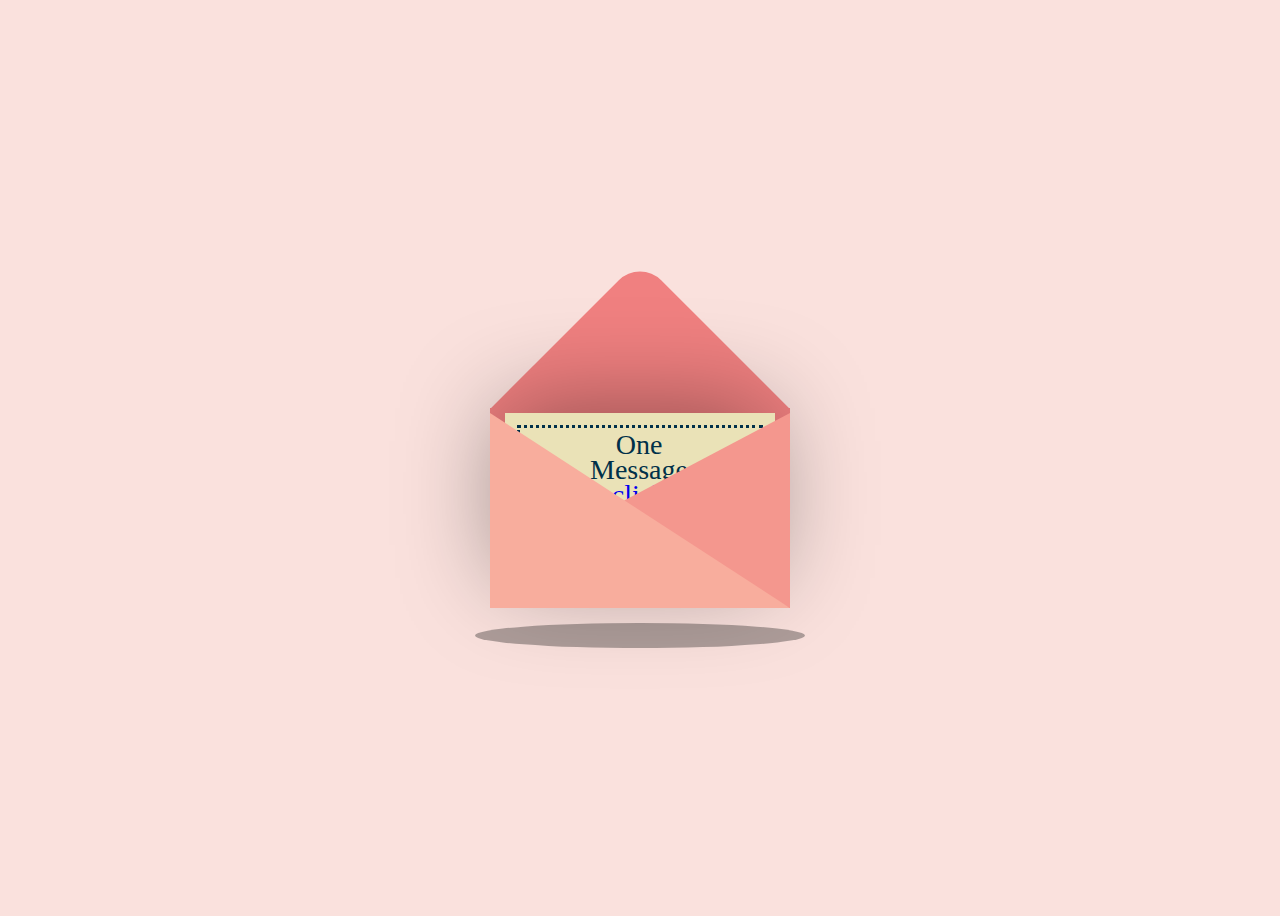
<file: index.html>
<!DOCTYPE html>
<html lang="en">
<head>
    <meta charset="UTF-8">
    <meta name="viewport" content="width=device-width, initial-scale=1.0">
    <title>Main</title>
    <link rel="stylesheet" href="index.css">
    <script src="https://cdnjs.cloudflare.com/ajax/libs/jquery/3.7.0/jquery.min.js"
    integrity="sha512-3gJwYpMe3QewGELv8k/BX9vcqhryRdzRMxVfq6ngyWXwo03GFEzjsUm8Q7RZcHPHksttq7/GFoxjCVUjkjvPdw=="
    crossorigin="anonymous" referrerpolicy="no-referrer"></script>
</head>
<body>
    <div class="container">
        <div class="valentines">
          <div class="envelope"></div>
          <div class="front"></div>
          <div class="card">
            <!-- <a href="index.html">click</a> -->
            <div class="text">One </br>  Message <br>
            <a href="1.html">click</a></div>
            <!-- <div  </div> -->
            </div>
            <!-- <div class="hearts"> -->
              <!-- <div class="one"></div>
              <div class="two"></div> -->
              <!-- <div class="three"></div>
              <div class="four"></div>
              <div class="five"></div> -->
            <!-- </div> -->
          <!-- </div> -->
        </div>
        <div class="shadow"></div>
      </div>
      <!--  -->

</body>
<script>
    $(document).ready(function () {
  $(".container")
    .mouseenter(function () {
      $(".card").stop().animate(
        {
          top: "-90px"
        },
        "slow"
      );
    })
    .mouseleave(function () {
      $(".card").stop().animate(
        {
          top: 0
        },
        "slow"
      );
    });
});
// 



</script>
</html>
</file>
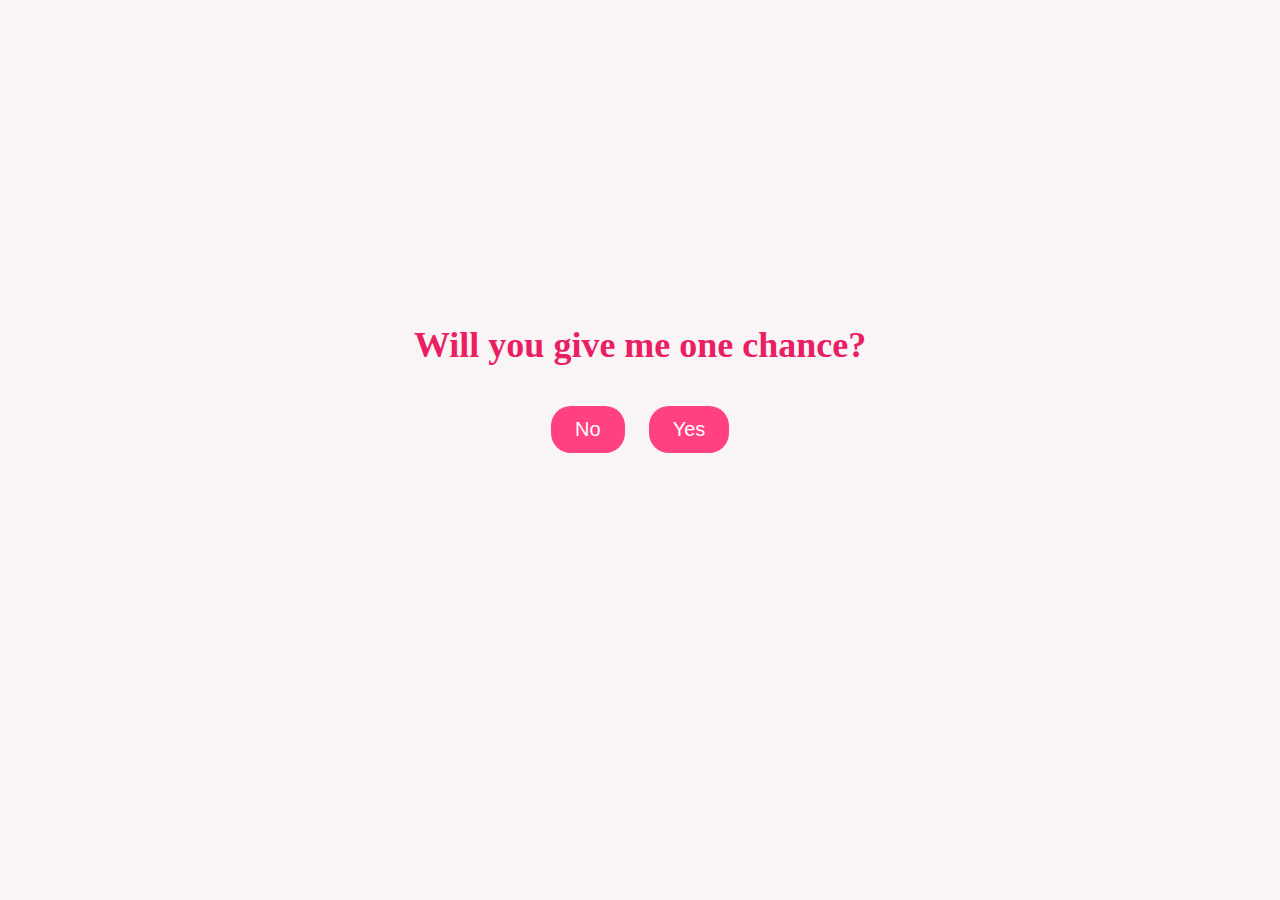
<file: 2.html>
<!DOCTYPE html>
<html>
<head>
    <title>Suprise...!</title>
    <link rel="stylesheet" type="text/css" href="2.css">
</head>
<body>
    <div class="container">
        <h1>Will you give me one chance?</h1>
        <div class="buttons">
            <button id="no-btn">No</button>
            <button id="yes-btn">Yes</button>
        </div>
        <div class="popup" id="popup">
            <p>Aww, Thank You!<br>LET START THE NEW JOURNEY FROM NOW!</p>
        </div>
    </div>
    <script>
        const noButton = document.getElementById("no-btn");
const yesButton = document.getElementById("yes-btn");
const popup = document.getElementById("popup");

noButton.addEventListener("mouseover", () => {
    noButton.style.position = "absolute";
    noButton.style.left = Math.random() * 40 + "vw";
    noButton.style.top = Math.random() * 40 + "vh";
});

yesButton.addEventListener("click", () => {
    popup.style.display = "block";
});

popup.addEventListener("click", () => {
    popup.style.display = "none";
});

// Hide the popup initially
popup.style.display = "none";

    </script>
</body>
</html>
</file>
<file: index.css>
body {
    display: flex;
    justify-content: center;
    align-items: center;
    height: 100vh;
    background-color: #fae1dd;
  }
  .container {
    position: relative;
  }
  .valentines {
    position: relative;
    top: 50px;
    cursor: pointer;
    animation: up 3s linear infinite;
  }
  .envelope {
    position: relative;
    width: 300px;
    height: 200px;
    background-color: #f08080;
  }
  
  .envelope:before {
    background-color: #f08080;
    content: "";
    position: absolute;
    width: 212px;
    height: 212px;
    transform: rotate(45deg);
    top: -105px;
    left: 44px;
    border-radius: 30px 0 0 0;
  }
  
  .card {
    position: absolute;
    background-color: #eae2b7;
    width: 270px;
    height: 170px;
    top: 5px;
    left: 15px;
    box-shadow: -5px -5px 100px rgba(0, 0, 0, 0.4);
  }
  
  .card:before {
    content: "";
    position: absolute;
    border: 3px solid #003049;
    border-style: dotted;
    width: 240px;
    height: 140px;
    left: 12px;
    top: 12px;
  }
  
  .text {
    position: absolute;
    font-family: "Brush Script MT", cursive;
    font-size: 28px;
    text-align: center;
    line-height: 25px;
    top: 19px;
    left: 85px;
    color: #003049;
  }
  
  .heart {
    background-color: #d62828;
    display: inline-block;
    height: 30px;
    margin: 0 10px;
    position: relative;
    top: 110px;
    left: 105px;
    transform: rotate(-45deg);
    width: 30px;
  }
  
  .heart:before,
  .heart:after {
    content: "";
    background-color: #d62828;
    border-radius: 50%;
    height: 30px;
    position: absolute;
    width: 30px;
  }
  
  .heart:before {
    top: -15px;
    left: 0;
  }
  
  .heart:after {
    left: 15px;
    top: 0;
  }
  .front {
    position: absolute;
    border-right: 180px solid #f4978e;
    border-top: 95px solid transparent;
    border-bottom: 100px solid transparent;
    left: 120px;
    top: 5px;
    width: 0;
    height: 0;
    z-index: 10;
  }
  
  .front:before {
    position: absolute;
    content: "";
    border-left: 300px solid #f8ad9d;
    border-top: 195px solid transparent;
    left: -120px;
    top: -95px;
    width: 0;
    height: 0;
  }
  .shadow {
    position: absolute;
    width: 330px;
    height: 25px;
    border-radius: 50%;
    background-color: rgba(0, 0, 0, 0.3);
    top: 265px;
    left: -15px;
    animation: scale 3s linear infinite;
    z-index: -1;
  }
  @keyframes up {
    0%,
    100% {
      transform: translateY(0);
    }
    50% {
      transform: translateY(-30px);
    }
  }
  @keyframes scale {
    0%,
    100% {
      transform: scaleX(1);
    }
    50% {
      transform: scaleX(0.85);
    }
  }
  .hearts {
    position: absolute;
  }
  
  .one,
  .two,
  .three,
  .four,
  .five {
    background-color: red;
    display: inline-block;
    height: 10px;
    margin: 0 10px;
    position: relative;
    transform: rotate(-45deg);
    width: 10px;
    top: 50px;
  }
  
  .one:before,
  .one:after,
  .two:before,
  .two:after,
  .three:before,
  .three:after,
  .four:before,
  .four:after,
  .five:before,
  .five:after {
    content: "";
    background-color: red;
    border-radius: 50%;
    height: 10px;
    position: absolute;
    width: 10px;
  }
  
  .one:before,
  .two:before,
  .three:before,
  .four:before,
  .five:before {
    top: -5px;
    left: 0;
  }
  
  .one:after,
  .two:after,
  .three:after,
  .four:after,
  .five:after {
    left: 5px;
    top: 0;
  }
  
  .one {
    left: 10px;
    animation: heart 1s ease-out infinite;
  }
  
  .two {
    left: 30px;
    animation: heart 2s ease-out infinite;
  }
  
  .three {
    left: 50px;
    animation: heart 1.5s ease-out infinite;
  }
  
  .four {
    left: 70px;
    animation: heart 2.3s ease-out infinite;
  }
  
  .five {
    left: 90px;
    animation: heart 1.7s ease-out infinite;
  }
  
  @keyframes heart {
    0% {
      transform: translateY(0) rotate(-45deg) scale(0.3);
      opacity: 1;
    }
    100% {
      transform: translateY(-150px) rotate(-45deg) scale(1.3);
      opacity: 0.5;
    }
  }
  
  /*  */
</file>
<file: 2.css>
body {
    font-family: Arial, sans-serif;
    text-align: center;
    margin: 0;
}

.container {
    /* padding: 20px; */
    position: absolute;
    top: 30%;
    left: 30%;

}

h1 {
    margin-bottom: 20px;
}

.buttons {
    margin: 20px;
}

button {
    font-size: 18px;
    padding: 10px 20px;
    margin: 5px;
    
}

.popup {
    display: none;
    background-color: #f9f9f9;
    border: 1px solid #ccc;
    box-shadow: 0 2px 8px rgba(0, 0, 0, 0.1);
    padding: 20px;
    position: absolute;
    top: 50%;
    left: 50%;
    transform: translate(-50%, -50%);
    z-index: 999;
}
body {
    font-family: 'Great Vibes', cursive;
    text-align: center;
    margin: 0;
    background-color: #f9f4f5; /* Soft pastel color for the background */
}

.container {
    padding: 30px;
}

h1 {
    font-size: 36px;
    margin-bottom: 30px;
    color: #e91e63; /* Romantic color for the heading */
}

.buttons {
    margin: 20px;
}

button {
    font-size: 20px;
    padding: 12px 24px;
    margin: 10px;
    border: none;
    border-radius: 20px;
    background-color: #ff4081; /* Romantic color for the buttons */
    color: #fff;
    cursor: pointer;
    transition: background-color 0.3s ease;
}

button:hover {
    background-color: #ff5c8d; /* Lighter shade on hover for a soft effect */
}

.popup {
    display: none;
    background-color: #fff;
    border: 1px solid #e91e63; /* Romantic color for the border */
    border-radius: 10px;
    box-shadow: 0 5px 15px rgba(0, 0, 0, 0.2);
    padding: 20px;
    position: absolute;
    top: 50%;
    left: 50%;
    transform: translate(-50%, -50%);
    z-index: 999;
    font-family: 'Dancing Script', cursive;
    font-size: 24px;
    color: #e91e63; /* Romantic color for the popup text */
}

/* Add a smooth fade-in animation for the popup */
.popup.fade-in {
    animation: fadeIn 0.3s ease;
}

@keyframes fadeIn {
    from { opacity: 0; }
    to { opacity: 1; }
}
</file>
